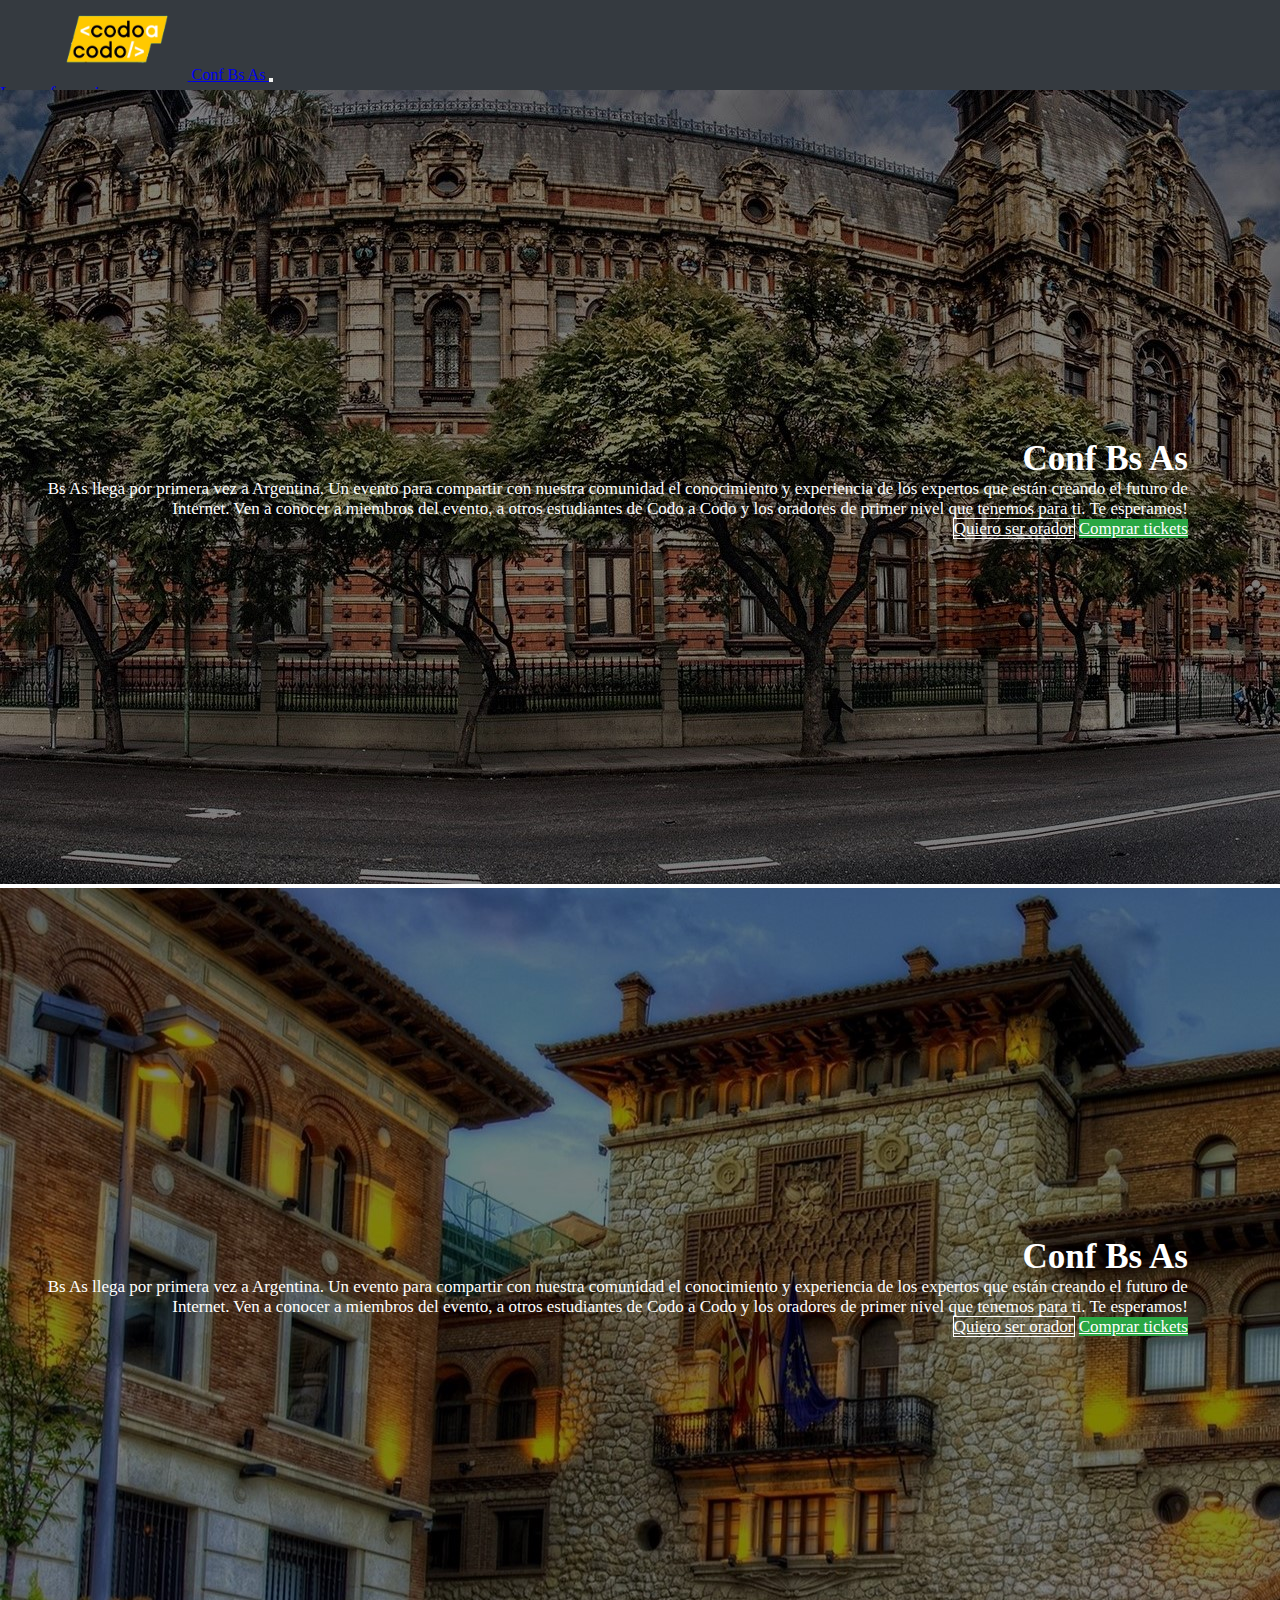
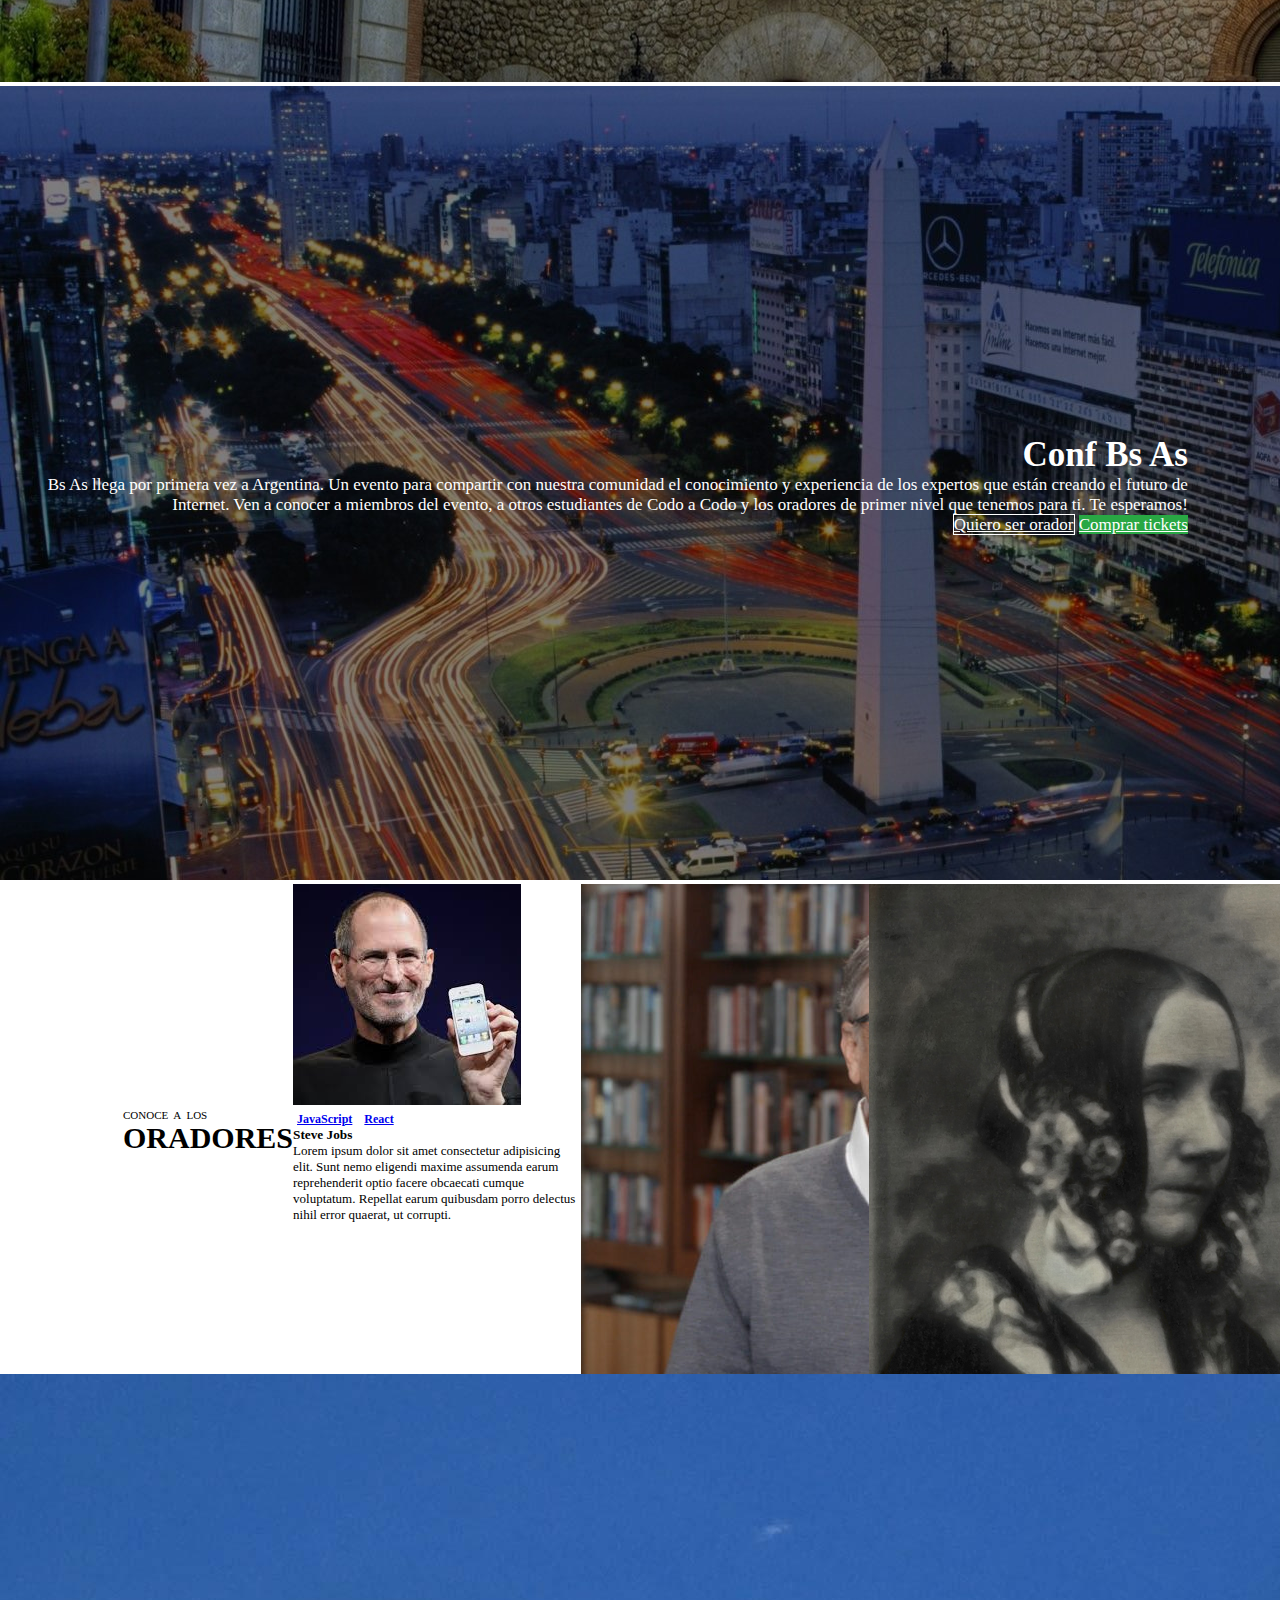
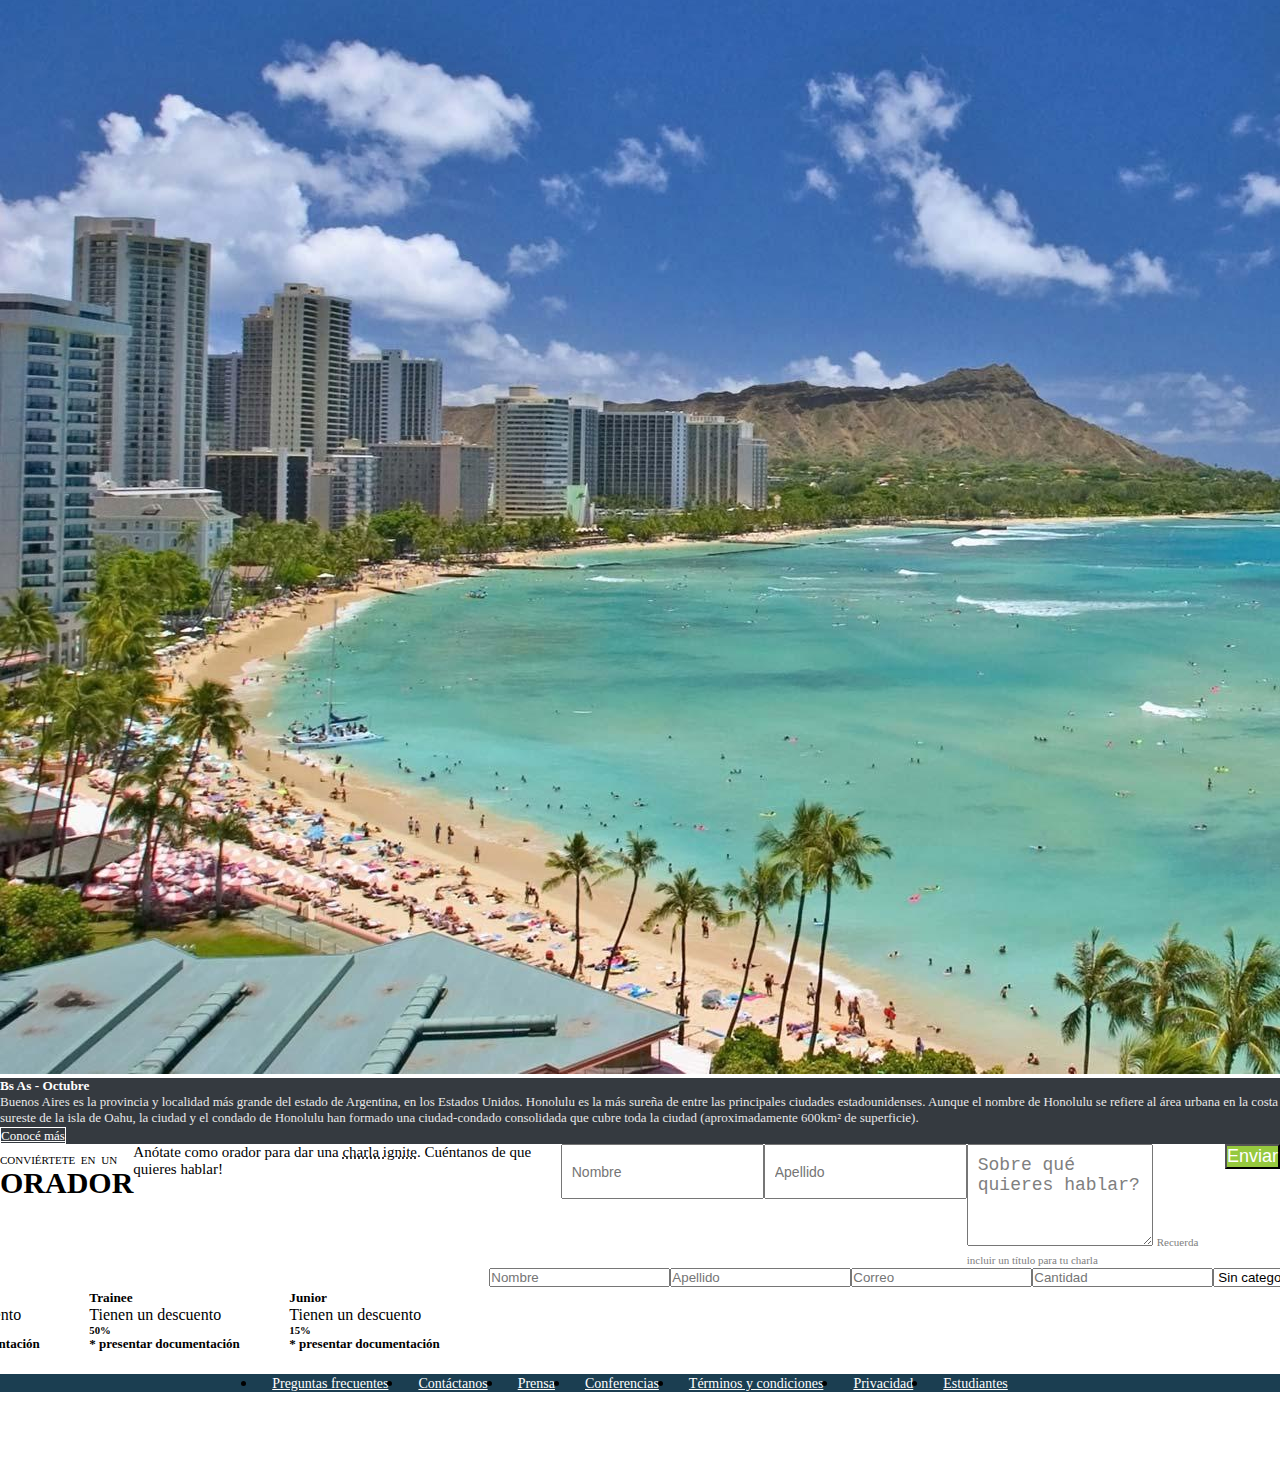
<file: index.html>
<!DOCTYPE html>
<html lang="en">
<head>
    <meta charset="UTF-8">
    <meta name="viewport" content="width=device-width, initial-scale=1.0">
    <link href="style.css" rel="stylesheet">
    <link href="https://cdn.jsdelivr.net/npm/bootstrap@5.3.2/dist/css/bootstrap.min.css" rel="stylesheet"
        integrity="sha384-T3c6CoIi6uLrA9TneNEoa7RxnatzjcDSCmG1MXxSR1GAsXEV/Dwwykc2MPK8M2HN" crossorigin="anonymous">
    <title>Conf Bs As</title>
</head>
<body>
    <header>
        <nav class="navbar navbar-expand-lg" style="background-color: #353A40; height: 90px;">
            <div class="container-fluid">
                <a class="navbar-brand link-light" href="#">
                    <img src="images/codoacodo.png" alt="Logo de Codo a Codo" height="80px">
                    <span class="align-text-center">Conf Bs As</span>
                </a>
                <button class="navbar-toggler" type="button" data-bs-toggle="collapse" data-bs-target="#navbarSupportedContent"
                    aria-controls="navbarSupportedContent" aria-expanded="false" aria-label="Toggle navigation">
                    <span class="navbar-toggler-icon text-light"></span>
                </button>
                <div class="collapse navbar-collapse" id="navbarSupportedContent" style="background-color: #353A40;" >
                    <ul class="navbar-nav ms-auto mb-2 mb-lg-0">
                        <li class="nav-item">
                            <a class="nav-link link-secondary" href="#carouselExampleSlidesOnly">La conferencia</a>
                        </li>
                        <li class="nav-item">
                            <a class="nav-link link-secondary" href="#oradores">Los oradores</a>
                        </li>
                        <li class="nav-item">
                            <a class="nav-link link-secondary" href="#bsas">El lugar y la fecha</a>
                        </li>
                        <li class="nav-item">
                            <a class="nav-link link-secondary" href="#formulario">Conviértete en orador</a>
                        </li>
                        <li class="nav-item">
                            <a class="nav-link link-success" href="#tickets">Comprar tickets</a>
                        </li>
                    </ul>
                    <div>
                        <a class="nav-link" href="#"><img src="/images/clipart3366677.png" alt="Iniciar sesión" style="width: 25px; margin-right: 20px;"></a>
                    </div>
                </div>
            </div>
        </nav>
    </header>
    
    <main>
        
        <!-- CAROUSEL -->
        <div id="carouselExampleSlidesOnly" class="carousel slide" data-bs-ride="carousel">
            <div class="carousel-inner">
        
                <div class="carousel-item active">
                    <img src="images/ba1.jpg" class="d-block w-100" alt="Buenos Aires">
                    <div class="card-body col-10 col-sm-8 col-md-5" >
                        <h5 class="card-title">Conf Bs As</h5>
                        <p class="card-text">Bs As llega por primera vez a Argentina. Un evento para compartir con nuestra comunidad el conocimiento y experiencia de los expertos que están creando el futuro de Internet. Ven a conocer a miembros del evento, a otros estudiantes de Codo a Codo y los oradores de primer nivel que tenemos para ti. Te esperamos!</p>
                        <a href="#" class="btn boton-transparente">Quiero ser orador</a>
                        <a href="#" class="btn boton-verde">Comprar tickets</a>
                    </div>
                </div>
                
        
                <div class="carousel-item">
                    <img src="images/ba2.jpg" class="d-block w-100" alt="Buenos Aires">
                    <div class="card-body col-10 col-sm-8 col-md-5">
                        <h5 class="card-title">Conf Bs As</h5>
                        <p class="card-text">Bs As llega por primera vez a Argentina. Un evento para compartir con nuestra comunidad el conocimiento y experiencia de los expertos que están creando el futuro de Internet. Ven a conocer a miembros del evento, a otros estudiantes de Codo a Codo y los oradores de primer nivel que tenemos para ti. Te esperamos!</p>
                        <a href="#" class="btn boton-transparente">Quiero ser orador</a>
                        <a href="#" class="btn boton-verde">Comprar tickets</a>
                    </div>
                </div>
                
                <div class="carousel-item">
                    <img src="images/ba3.jpg" class="d-block w-100" alt="Buenos Aires">
                    <div class="card-body col-10 col-sm-8 col-md-5" >
                        <h5 class="card-title">Conf Bs As</h5>
                        <p class="card-text">Bs As llega por primera vez a Argentina. Un evento para compartir con nuestra comunidad el conocimiento y experiencia de los expertos que están creando el futuro de Internet. Ven a conocer a miembros del evento, a otros estudiantes de Codo a Codo y los oradores de primer nivel que tenemos para ti. Te esperamos!</p>
                        <a href="#" class="btn boton-transparente">Quiero ser orador</a>
                        <a href="#" class="btn boton-verde">Comprar tickets</a>
                    </div>
                </div>
                
            </div>
        </div>

        <!-- ORADORES -->
        <div class="container-fluid"  id="oradores">
            <div class="row oradores-container">

                <div class="col-12 text-center titulo-container">CONOCE A LOS<br><span>ORADORES</span></div>
            
                <div class="card p-0 mx-3 mb-3" style="width: 18rem; height: 490px;">
                    <img src="images/steve.jpg" class="card-img-top" alt="Steve Jobs">
                    <div class="card-body">
                        <a href="#" class="btn btn-warning">JavaScript</a>
                        <a href="#" class="btn btn-primary">React</a>
                        <h5 class="card-title">Steve Jobs</h5>
                        <p class="card-text">Lorem ipsum dolor sit amet consectetur adipisicing elit. Sunt nemo eligendi maxime assumenda earum reprehenderit optio facere obcaecati cumque voluptatum. Repellat earum quibusdam porro delectus nihil error quaerat, ut corrupti.</p>
                    </div>
                </div>
            
                <div class="card p-0 mx-3 mb-3 " style="width: 18rem; height: 490px;">
                    <img src="images/bill.jpg" class="card-img-top" alt="Bill Gates">
                    <div class="card-body">
                        <a href="#" class="btn btn-warning">JavaScript</a>
                        <a href="#" class="btn btn-primary">React</a>
                        <h5 class="card-title">Bill Gates</h5>
                        <p class="card-text">Lorem ipsum dolor sit amet consectetur adipisicing elit. Sunt nemo eligendi maxime assumenda earum reprehenderit optio facere obcaecati cumque voluptatum. Repellat earum quibusdam porro delectus nihil error quaerat, ut corrupti
                        </p>
                    </div>
                </div>
            
                <div class="card p-0 mx-3 mb-3" style="width: 18rem; height: 490px;">
                    <img src="images/ada.jpeg" class="card-img-top" alt="Ada Lovelace">
                    <div class="card-body">
                        <a href="#" class="btn btn-secondary">Negocios</a>
                        <a href="#" class="btn btn-danger">Startups</a>
                        <h5 class="card-title">Ada Lovelace</h5>
                        <p class="card-text">Lorem ipsum dolor sit amet consectetur adipisicing elit. Sunt nemo eligendi maxime assumenda earum reprehenderit optio facere obcaecati cumque voluptatum. Repellat earum quibusdam porro delectus nihil error quaerat, ut corrupti
                        </p>
                    </div>
                </div>
            </div>
        </div>

        <!-- HONOLULU -->
        <div class="row g-0 mt-3 bsas-container" id="bsas">
            <div class="col-12 col-md-6">
                <img src="images/honolulu.jpg" class="img-fluid" alt="Playa" style="height: 100%;">
            </div>
            <div class="col-12 col-md-6">
                <div class="card-body p-3" style="background-color: #353A40; height: 100%; color: white;">
                    <h5 class="card-title mb-2 fs-4">Bs As - Octubre</h5>
                    <p class="card-text" style="font-size: 13px; color: rgb(232, 232, 232)">Buenos Aires es la provincia y localidad más grande del estado de Argentina, en los Estados Unidos. Honolulu es la más sureña de entre las principales ciudades estadounidenses. Aunque el nombre de Honolulu se refiere al área urbana en la costa sureste de la isla de Oahu, la ciudad y el condado de Honolulu han formado una ciudad-condado consolidada que cubre toda la ciudad (aproximadamente 600km² de superficie).</p>
                    <a href="#" class="btn boton-transparente">Conocé más</a>
                </div>
            </div>
        </div>

        <!-- FORMULARIO -->
        <div class="container-fluid" id="formulario">
            <div class="row">
                <div class="col-12 text-center mt-3 titulo-container">CONVIÉRTETE EN UN<br><span>ORADOR</span></div>
                <div class="col-12 text-center formulario-text">Anótate como orador para dar una <span class="subrayado">charla ignite</span>. Cuéntanos de que quieres hablar!</div>
                <form class="col-10 col-md-6 mt-2">
                    <div class="row">
                        <div class="col-12 col-md-6 mb-3" id="nom-ape">
                            <input type="text" class="form-control nom-ape" id="textInput" placeholder="Nombre">
                        </div>
                        <div class="col-12 col-md-6 mb-3">
                            <input type="text" class="form-control nom-ape" id="textInput" placeholder="Apellido">
                        </div>
                        <div class="col-12">
                            <textarea class="form-control charla" id="textInput" placeholder="Sobre qué quieres hablar?" style="height: 100px;"></textarea>
                            <!-- <input type="text" class="form-control charla" id="textInput" placeholder="Sobre qué quieres hablar?" style="height: 100px;"> -->
                            <label class="form-label" for="textInput">Recuerda incluir un título para tu charla</label>
                        </div>
                        <div class="col-12">
                            <button type="submit" class="btn mt-2">Enviar</button>
                        </div>
                    </div>
                </form>
            </div>
        </div>

        <!-- COMPRAR TICKETS  -->
        <div class="container-fluid" id="tickets">
            <div class="row mt-4">
                <div class="col-12 text-center titulo-container">VENTA</div>
                <div class="col-12 text-center fs-2 fw-semibold">VALOR DE TICKET $200</div>
                <div class="row text-center card-container mb-3 mt-2">
                    <div class="card border border-primary mb-2" style="width: 200px;">
                        <div class="card-body text-center">
                            <h5 class="card-title">Estudiante</h5>
                            <p class="card-text mt-3">Tienen un descuento</p>
                            <h6 class="fw-bold">80%</h6>
                            <h6 class="card-subtitle text-body-secondary mt-4">* presentar documentación</h6>
                        </div>
                    </div>
                    <div class="card border border border-info mx-4 mb-2" style="width: 200px;">
                        <div class="card-body text-center">
                            <h5 class="card-title">Trainee</h5>
                            <p class="card-text mt-3">Tienen un descuento</p>
                            <h6 class="fw-bold">50%</h6>
                            <h6 class="card-subtitle text-body-secondary mt-4">* presentar documentación</h6>
                        </div>
                    </div>
                    <div class="card border border-warning mb-2" style="width: 200px;">
                        <div class="card-body text-center">
                            <h5 class="card-title">Junior</h5>
                            <p class="card-text mt-3">Tienen un descuento</p>
                            <h6 class="fw-bold">15%</h6>
                            <h6 class="card-subtitle text-body-secondary mt-4">* presentar documentación</h6>
                        </div>
                    </div>
                </div>
                <form class="col-10 col-md-6">
                    <div class="row">
                        <div class="col-12 col-md-6 mb-3">
                            <input type="text" class="form-control" id="textInput" placeholder="Nombre">
                        </div>
                        <div class="col-12 col-md-6 mb-3">
                            <input type="text" class="form-control" id="textInput" placeholder="Apellido">
                        </div>
                        <div class="col-12 mb-3">
                            <input type="text" class="form-control" id="textInput" placeholder="Correo">
                        </div>
                        <div class="col-12 col-md-6 mb-4">
                            <input type="text" class="form-control" id="cantidad" placeholder="Cantidad">
                        </div>
                        <div class="col-12 col-md-6 mb-4">
                            <select id="categoria" class="form-select">
                                <option value="">Sin categoría</option>
                                <option value="estudiante">Estudiante</option>
                                <option value="trainee">Trainee</option>
                                <option value="junior">Junior</option>
                            </select>
                        </div>
                        <div class="total">
                            <p class="alert alert-primary" id="totalAPagar">Total a Pagar: $</p>
                        </div>
                        <div class="col-12 col-md-6">
                            <button type="submit" class="btn mt-2" id="borrar">Borrar</button>
                        </div>
                        <div class="col-12 col-md-6">
                            <button type="submit" class="btn mt-2" id="resumen">Resumen</button>
                        </div>
                    </div>
                </form>
            </div>
        </div>

        <!-- OPCIONES FINALES -->
        <div class="container-fluid mt-3" style="height: 90px;">
            <div class="row h-100">
                <ul class="nav final">
                    <li class="nav-item">
                        <a class="nav-link" href="#">Preguntas frecuentes</a>
                    </li>
                    <li class="nav-item">
                        <a class="nav-link" href="#">Contáctanos</a>
                    </li>
                    <li class="nav-item">
                        <a class="nav-link" href="#">Prensa</a>
                    </li>
                    <li class="nav-item">
                        <a class="nav-link" href="#">Conferencias</a>
                    </li>
                    <li class="nav-item">
                        <a class="nav-link" href="#">Términos y condiciones</a>
                    </li>
                    <li class="nav-item">
                        <a class="nav-link" href="#">Privacidad</a>
                    </li>
                    <li class="nav-item">
                        <a class="nav-link" href="#">Estudiantes</a>
                    </li>
                </ul>
            </div>
        </div>

    </main>
    

    <script src="https://cdn.jsdelivr.net/npm/bootstrap@5.3.2/dist/js/bootstrap.bundle.min.js"
        integrity="sha384-C6RzsynM9kWDrMNeT87bh95OGNyZPhcTNXj1NW7RuBCsyN/o0jlpcV8Qyq46cDfL"
        crossorigin="anonymous"></script>
    <script src="script.js"></script>
</body>
</html>
</file>
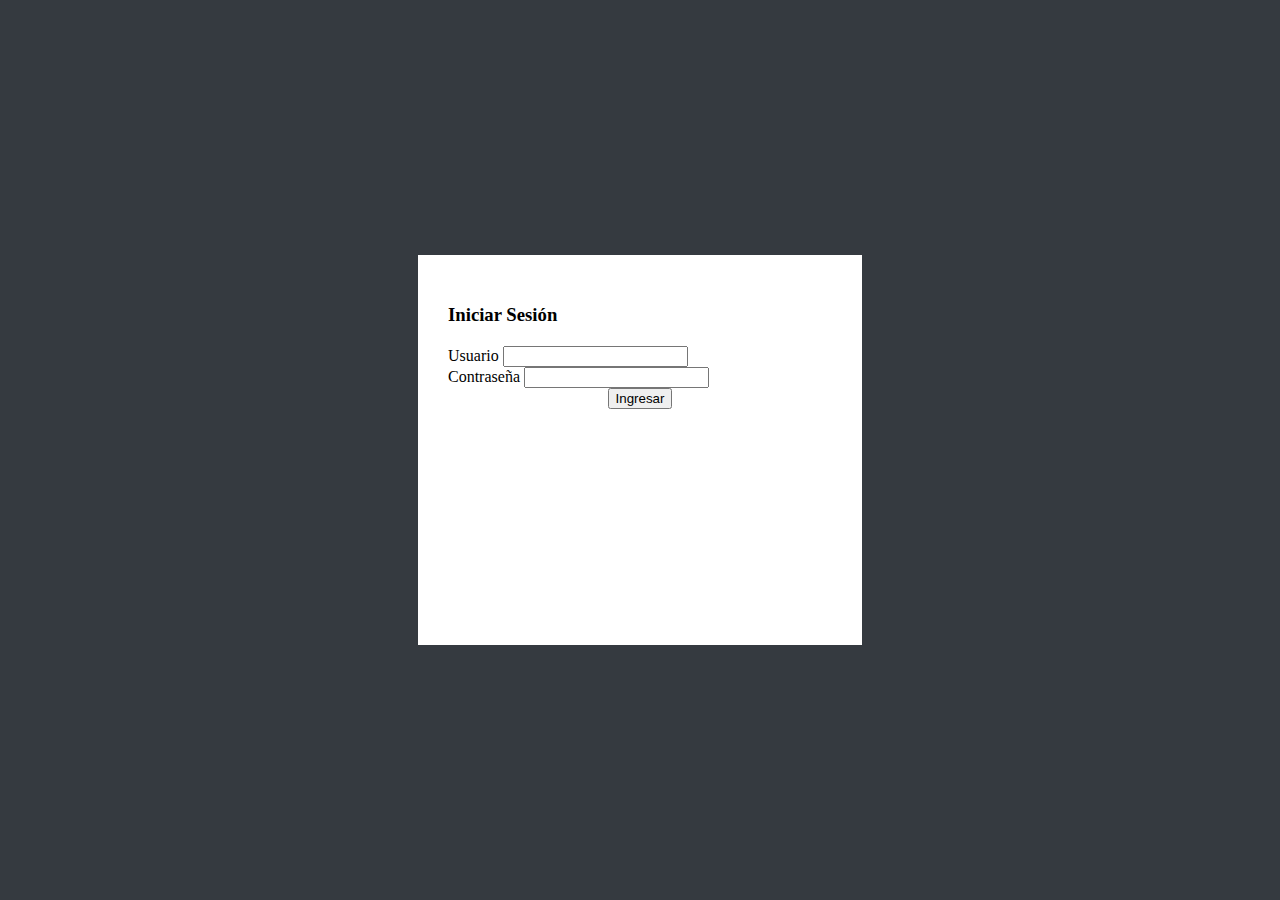
<file: iniciarSesion.html>
<!DOCTYPE html>
<html lang="en">
<head>
    <meta charset="UTF-8">
    <meta name="viewport" content="width=device-width, initial-scale=1.0">
    <link href="https://cdn.jsdelivr.net/npm/bootstrap@5.3.2/dist/css/bootstrap.min.css" rel="stylesheet"
        integrity="sha384-T3c6CoIi6uLrA9TneNEoa7RxnatzjcDSCmG1MXxSR1GAsXEV/Dwwykc2MPK8M2HN" crossorigin="anonymous">
    <title>Iniciar Sesión</title>
</head>
<body style="background-color: #353A40; display: flex; justify-content: center; align-items: center; height: 100vh; margin: 0;">

    <div style="background-color: white; width: 30%; height: 330px; padding: 30px;">
        <h3 class="card-title text-center" style="margin-bottom: 20px;">Iniciar Sesión</h3>
        <form>
            <div class="mb-3">
                <label for="textInput" class="form-label">Usuario</label>
                <input type="text" class="form-control" id="textInput">
            </div>
            <div class="mb-4">
                <label for="exampleInputPassword1" class="form-label">Contraseña</label>
                <input type="password" class="form-control" id="exampleInputPassword1">
            </div>
            <div style="text-align: center;">
                <button type="submit" class="btn btn-success">Ingresar</button>
            </div>
        </form>
    </div>

    <script src="https://cdn.jsdelivr.net/npm/bootstrap@5.3.2/dist/js/bootstrap.bundle.min.js"
        integrity="sha384-C6RzsynM9kWDrMNeT87bh95OGNyZPhcTNXj1NW7RuBCsyN/o0jlpcV8Qyq46cDfL"
        crossorigin="anonymous"></script>
</body>
</html>
</file>
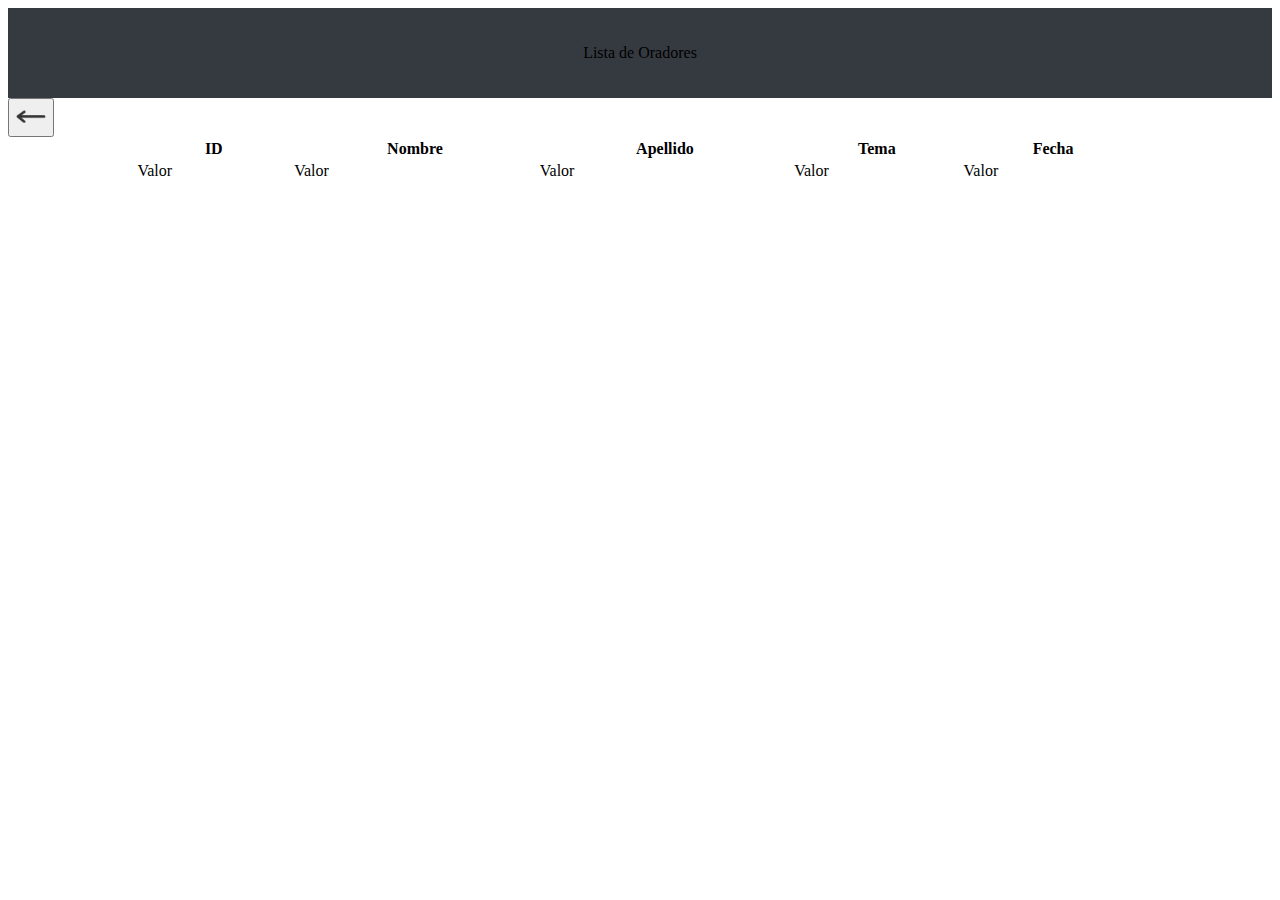
<file: verOradores.html>
<!DOCTYPE html>
<html lang="en">
<head>
    <meta charset="UTF-8">
    <meta name="viewport" content="width=device-width, initial-scale=1.0">
    <link href="https://cdn.jsdelivr.net/npm/bootstrap@5.3.2/dist/css/bootstrap.min.css" rel="stylesheet"
        integrity="sha384-T3c6CoIi6uLrA9TneNEoa7RxnatzjcDSCmG1MXxSR1GAsXEV/Dwwykc2MPK8M2HN" crossorigin="anonymous">
    <link rel="stylesheet" href="https://use.fontawesome.com/releases/v5.0.8/css/all.css">
    <title>Lista de Oradores</title>
</head>
<body>
    <nav class="navbar navbar-expand-lg" style="background-color: #353A40; height: 90px">
        <div class="navbar-brand link-light container-fluid" style="display: flex; justify-content: center; align-items: center; height: 100%;">
            Lista de Oradores
        </div>
    </nav>

    <button type="button" class="btn">
        <img src="./images/flecha.png" alt="Volver" style="width: 30px;">
    </button>

    <table class="table table-bordered" style="width: 80%; margin: auto;">
        <thead>
            <tr class="table-secondary">
                <th scope="col" class="text-center">ID</th>
                <th scope="col" class="text-center">Nombre</th>
                <th scope="col" class="text-center">Apellido</th>
                <th scope="col" class="text-center">Tema</th>
                <th scope="col" class="text-center">Fecha</th>
            </tr>
        </thead>
        <tbody >
            <tr>
                <td>Valor</td>
                <td>Valor</td>
                <td>Valor</td>
                <td>Valor</td>
                <td>Valor</td>
            </tr>
        </tbody>
    </table>
    
    <script src="https://cdn.jsdelivr.net/npm/bootstrap@5.3.2/dist/js/bootstrap.bundle.min.js"
        integrity="sha384-C6RzsynM9kWDrMNeT87bh95OGNyZPhcTNXj1NW7RuBCsyN/o0jlpcV8Qyq46cDfL"
        crossorigin="anonymous"></script>
</body>
</html>
</file>
<file: style.css>
* {
    margin: 0;
    padding: 0;
}

.navbar {
    z-index: 1;
}

@media (min-width: 450px) {
    .navbar .navbar-brand {
        margin-left: 48px;
    }
}


.navbar-nav {
    margin-right: 3% !important;
}

.navbar-nav .nav-item {
    font-size: 18px;
}

.navbar-nav .link-secondary:hover {
    color: white !important;
}

.navbar-nav .link-success:hover {
    color: rgb(9, 228, 9) !important;
}

.carousel-item {
    position: relative;
}

.carousel-item .card-body {
    position: absolute;
    top: 50%;
    right: 7.2%;
    transform: translateY(-50%);
    color: white;
    text-align: right;
    font-weight: 500;
    font-size: 17px;
}

.carousel-item .card-title {
    font-size: 35px;
    font-weight: 600;
}

@media (max-width: 800px) {
    .carousel-item .card-body{
        font-size: 15px;
    }
    .carousel-item .card-title {
        font-size: 33px;
    }
    .carousel-item .btn {
        font-size: 15px;
    }
}

@media (max-width: 590px) {
    .carousel-item .card-body {
        font-size: 13px;
    }
    .carousel-item .card-title {
        font-size: 25px;
    }
    .carousel-item .btn {
        font-size: 13px;
    }
}

@media (max-width: 480px) {
    .carousel-item .card-body {
        font-size: 10px;
    }
    .carousel-item .card-title {
        font-size: 20px;
    }
    .carousel-item .btn {
        font-size: 10px;
        padding: 4px;
    }
}

.boton-verde {
    background-color: #29A744 !important;
    color: white !important;
}

.boton-verde:hover {
    background-color: rgb(29, 119, 49) !important;
    color: white;
}

.boton-transparente {
    background-color: transparent;
    border: 1px solid white !important;
    color: white !important;
}

.boton-transparente:hover {
    background-color: rgba(0, 0, 0, 0.4) !important;
    color: white;
    border: 1px solid white;
}

.oradores-container {
    display: flex;
    justify-content: center;
    align-items: center;
}

.titulo-container {
    padding-top: 10px;
    padding-bottom: 4px;
    font-size: 11px;
    word-spacing: 3px;
}

.titulo-container span{
    font-size: 30px;
    font-weight: 600;
}

.oradores-container .card-text {
    font-size: 13px;
}

.oradores-container .btn {
    font-size: 12px;
    font-weight: bold;
    padding: 0px 4px;
    margin-bottom: 7px;
    cursor: default !important;
}

.bsas-container .boton-transparente {
    font-size: 13px;
}

.formulario-text {
    font-size: 15px;
}

.formulario-text .subrayado {
    text-decoration: underline dotted;
}

#formulario .row {
    display: flex;
    justify-content: center;
}

#formulario .nom-ape {
    font-size: 14px;
    padding: 13px 9px;
    height: 25px;
    border-radius: 1;
}

#formulario .form-label {
    margin-top: 5px;
    font-size: 11px;
    font-weight: 500;
    color: gray;
}

#formulario .charla {
    position: relative;
    font-size: 14px;
    resize: vertical !important;
    overflow: auto !important;
}

#formulario .charla::placeholder {
    color: gray;
    font-size: 18px;
    position: absolute;
    top: 10px;
    left: 10px;
}

#formulario button {
    color: white;
    font-size: 18px;
    background-color: #96C93E;
    width: 100%;
}

#formulario button:hover {
    background-color: #8ab939;
}

.final {
    display: flex;
    justify-content: center;
    align-items: center;
    background-color: #1B3E51;
}

.final a {
    text-align: center;
    width: 110px;
    margin: 5px 15px ;
    padding: 0;
    color: white;
    font-size: 14px;
    font-weight: 500;
}

.final a:hover {
    color: #2589be !important;
}

#tickets .row {
    display: flex;
    justify-content: center;
}

#tickets .card-container {
    display: flex;
    justify-content: center;
}

#tickets .card {
    border-radius: 0;
}

#tickets .card-subtitle {
    font-size: 13px;
}

#tickets .card-body{
    padding: 0px;
    margin-top: 22px;
    margin-bottom: 22px;
}

#tickets .titulo-container {
    font-size: 13px ;
    padding-top: 5px;
    padding-bottom: 0px;
}

#tickets button {
    color: white;
    font-size: 18px;
    background-color: #96C93E;
    width: 100%;
}
</file>
